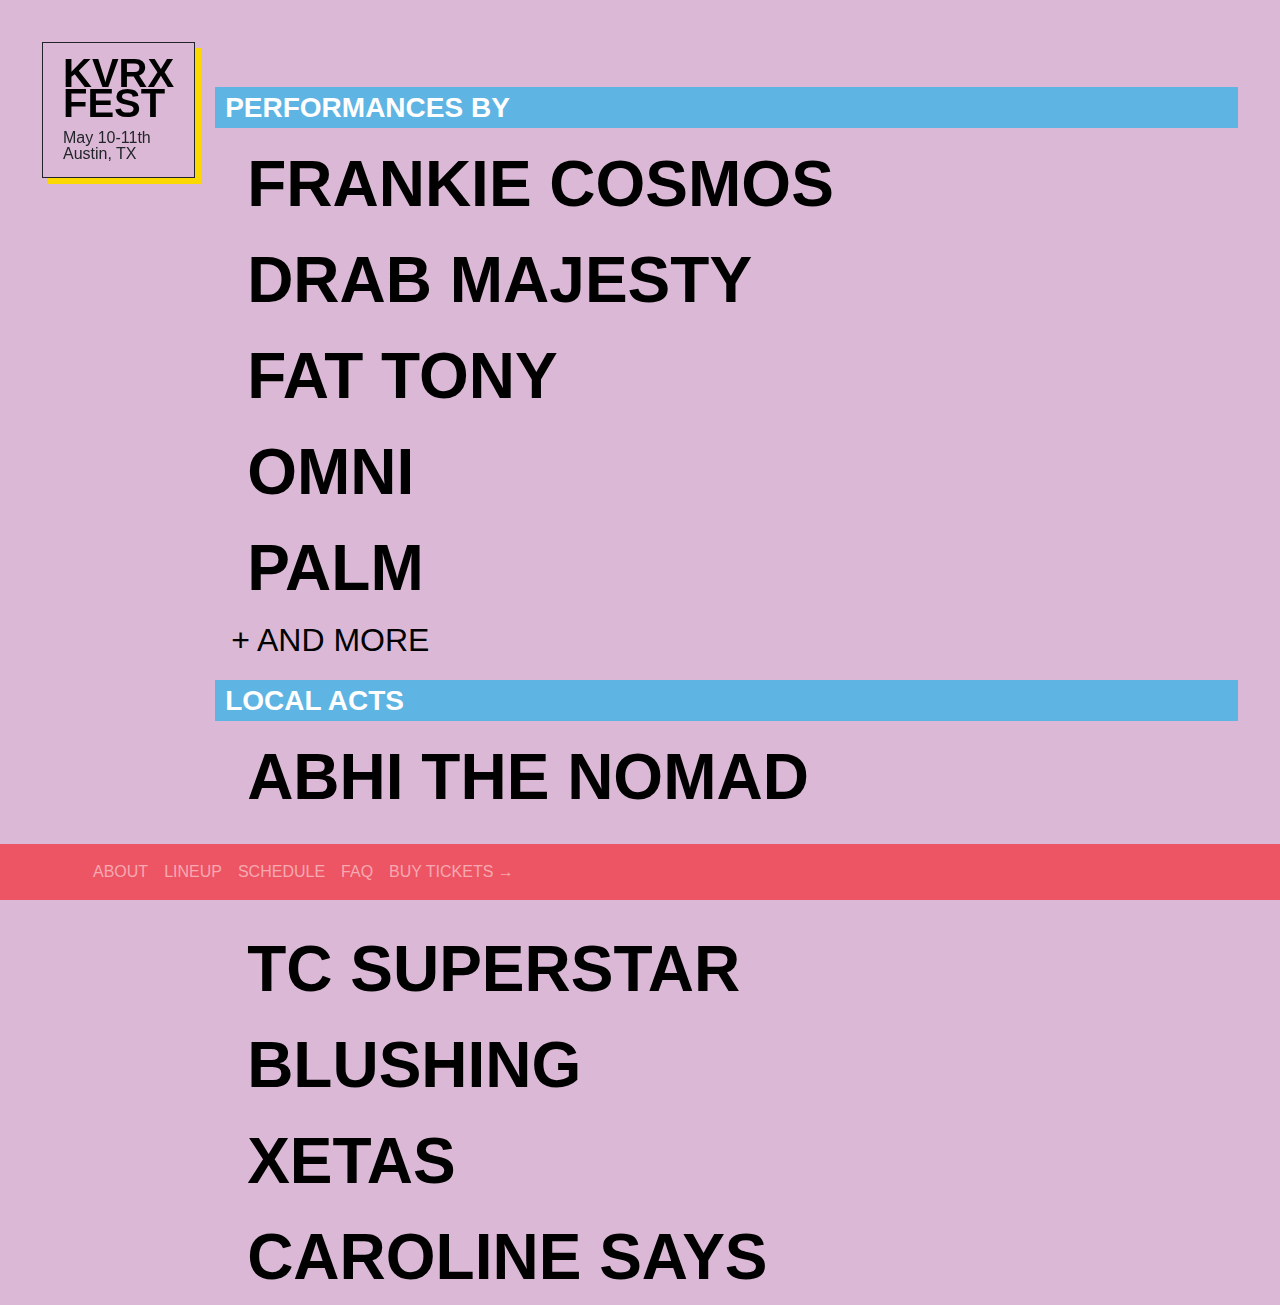
<file: index.html>
<!DOCTYPE html>
<html lang="en">

  <head>

    <meta charset="utf-8">
    <meta name="viewport" content="width=device-width, initial-scale=1, shrink-to-fit=no">
    <meta name="description" content="">
    <meta name="author" content="">

    <title>KVRX Fest</title>

    <!-- Bootstrap core CSS -->
    <link href="vendor/bootstrap/css/bootstrap.min.css" rel="stylesheet">

    <!-- Custom styles for this template -->
    <link href="css/the-big-picture.css" rel="stylesheet">

  </head>

  <body>

    <!-- Navigation -->
    <nav class="navbar navbar-expand-lg navbar-dark fixed-bottom" style="background-color: #ED5464;">
      <div class="container">
        <button class="navbar-toggler" type="button" data-toggle="collapse" data-target="#navbarResponsive" aria-controls="navbarResponsive" aria-expanded="false" aria-label="Toggle navigation">
          <span class="navbar-toggler-icon"></span>
        </button>
        <div class="collapse navbar-collapse" id="navbarResponsive">
          <ul class="navbar-nav mr-auto">
            <li class="nav-item">
              <a class="nav-link" href="about.html">ABOUT</a>
            </li>
            <li class="nav-item">
              <a class="nav-link" href="lineup.html">LINEUP</a>
            </li>
            <li class="nav-item">
              <a class="nav-link" href="schedule.html">SCHEDULE</a>
            </li>
            <li class="nav-item">
              <a class="nav-link" href="FAQ.html">FAQ</a>
            </li>
            <li class="nav-item">
              <a class="nav-link" href="/FAQ">BUY TICKETS →</a>
            </li>
          </ul>
        </div>
      </div>
    </nav>

    <!-- Page Content -->
  <!--  <section>
      <div class="container">
        <div class="row">
          <div class="col-lg-6">
            <h1 class="mt-5">The Big Picture</h1>
            <p>Lorem ipsum dolor sit amet, consectetur adipisicing elit. Deserunt voluptates rerum eveniet sapiente repellat esse, doloremque quod recusandae deleniti nostrum assumenda vel beatae sed aut modi nesciunt porro quisquam voluptatem.</p>
          </div>
        </div>
      </div>
    </section> -->
    <style>   

 .wrapper {
  display: flex;  
  flex-flow: row wrap;
  font-weight: bold;
  text-align: left;
  padding-bottom: 65px;
}

.wrapper > * {
  padding: 10px;
  flex: 1 100%;
}

.left {
  text-align: left;
  position: sticky;
  position: -webkit-sticky; /* Safari */
  top: 0;
}

.right {
  height: 95vh;
  margin-top: 5vh;
}

@media all and (min-width: 600px) {
  .aside { flex: 1 0 0; }
}

@media all and (min-width: 800px) {
  .main    { flex: 3 0px; }
  .left { order: 1;
  flex: 0 0 5em; } 
  .right { order: 3; }
}

body {
  background-color: #DBB9D6;
  background-image: url("http://i68.tinypic.com/23kfdag.png");
  background-repeat: no-repeat;
  background-attachment: fixed;
  padding: 2em; 
  padding-bottom: 65px; 
}

@media only screen and (max-width: 800px) {
    #disappear {
        display: none;
    }
}

p.b {
  font-size: 1em;
  font-color: #000;
  line-height: 1em;
  font-weight: 400;
  margin-bottom: 0em;
  font-family: 'Helvetica Neue LT Pro','Helvetica Neue',Arial,sans-serif;
}



h1 { 
    display: block;
    font-family: "Helvetica Neue LT Pro","Helvetica Neue",Arial,sans-serif
    font-size: 2em;
    line-height:.756;
    color:black;
    text-align: left;
    margin-top: 0em;
    margin-bottom: 0.3em;
    margin-left: 0;
    margin-right: 0;
    font-weight: bold;
}

h2 { 
    display: block;
    font-family: "Helvetica Neue LT Pro","Helvetica Neue",Arial,sans-serif
    font-size: 2em;
    font-weight:bold;
    line-height:.85;
    color:black;
    background-color:white;
    text-align: left;
    position: sticky;
 	position: -webkit-sticky; /* Safari */
 	top: 30px;
    padding-bottom: 30px;
}

h3 { 
    display: block;
    font-family: "Helvetica Neue LT Pro","Helvetica Neue",Arial,sans-serif
    font-size: 1.7em;
    font-weight:bold;
    line-height:.756;
    color:white;
    background-color:#5EB4E3;
    text-align: left;
 	top: 30px;
    padding-bottom: 10px;
    padding-top: 10px;
    padding-left: 10px;
}

#kvrxfest {
  border: 1px solid;
  background-color: #DBB9D6;
  padding: 15px 20px 15px 20px;
  box-shadow: 6px 6px #FAD800;
}
    </style>
    
  <div class="wrapper">
 
  <div class="left">
  <div id="kvrxfest">
    <a href="index.html"><h1>KVRX FEST</h1></a>
   <div id="disappear"><p class="b">May 10-11th<br>
    Austin, TX  </p></div>
  </div>
  </div>
  
 <style>

a.artist { 
	color: black; 
	font-size: 4em; 
	text-decoration: none; 
	align: left; 
	text-transform: uppercase;
	margin-left: .5em;
	font-family: 'Helvetica Neue LT Pro','Helvetica Neue',Arial,sans-serif
}

a.more {
  color: black; 
	font-size: 2em; 
	text-decoration: none; 
	font-weight: 150;
	align: left; 
	margin-left: .5em;
	font-family: 'Helvetica Neue LT Pro','Helvetica Neue',Arial,sans-serif
	line-height: 50px; 
}

a:hover { 
	color: #ED5464; 
	text-decoration: none; 
}

 </style>

  <aside class="aside right";>
  <h3>PERFORMANCES BY</h3>
  <a href="lineup.html" class="artist">Frankie Cosmos</a><br>
  <a href="lineup.html" class="artist">Drab Majesty</a><br>
  <a href="lineup.html" class="artist">Fat Tony</a><br>
  <a href="lineup.html" class="artist">Omni</a><br>
  <a href="lineup.html" class="artist">Palm</a><br>
  <a href="lineup.html" class="more">+ AND MORE</p><p>
  <h3>LOCAL ACTS</h3> 
  <a href="lineup.html" class="artist">Abhi the Nomad</a><br>
  <a href="lineup.html" class="artist">Why Bonnie</a><br>
  <a href="lineup.html" class="artist">TC Superstar</a><br>
  <a href="lineup.html" class="artist">Blushing</a><br>
  <a href="lineup.html" class="artist">Xetas</a><br>
  <a href="lineup.html" class="artist">Caroline Says</a><br>
  
  </aside>
  </div>
    
    
    <!-- Bootstrap core JavaScript -->
    <script src="vendor/jquery/jquery.min.js"></script>
    <script src="vendor/bootstrap/js/bootstrap.bundle.min.js"></script>

  </body>

</html>
</file>
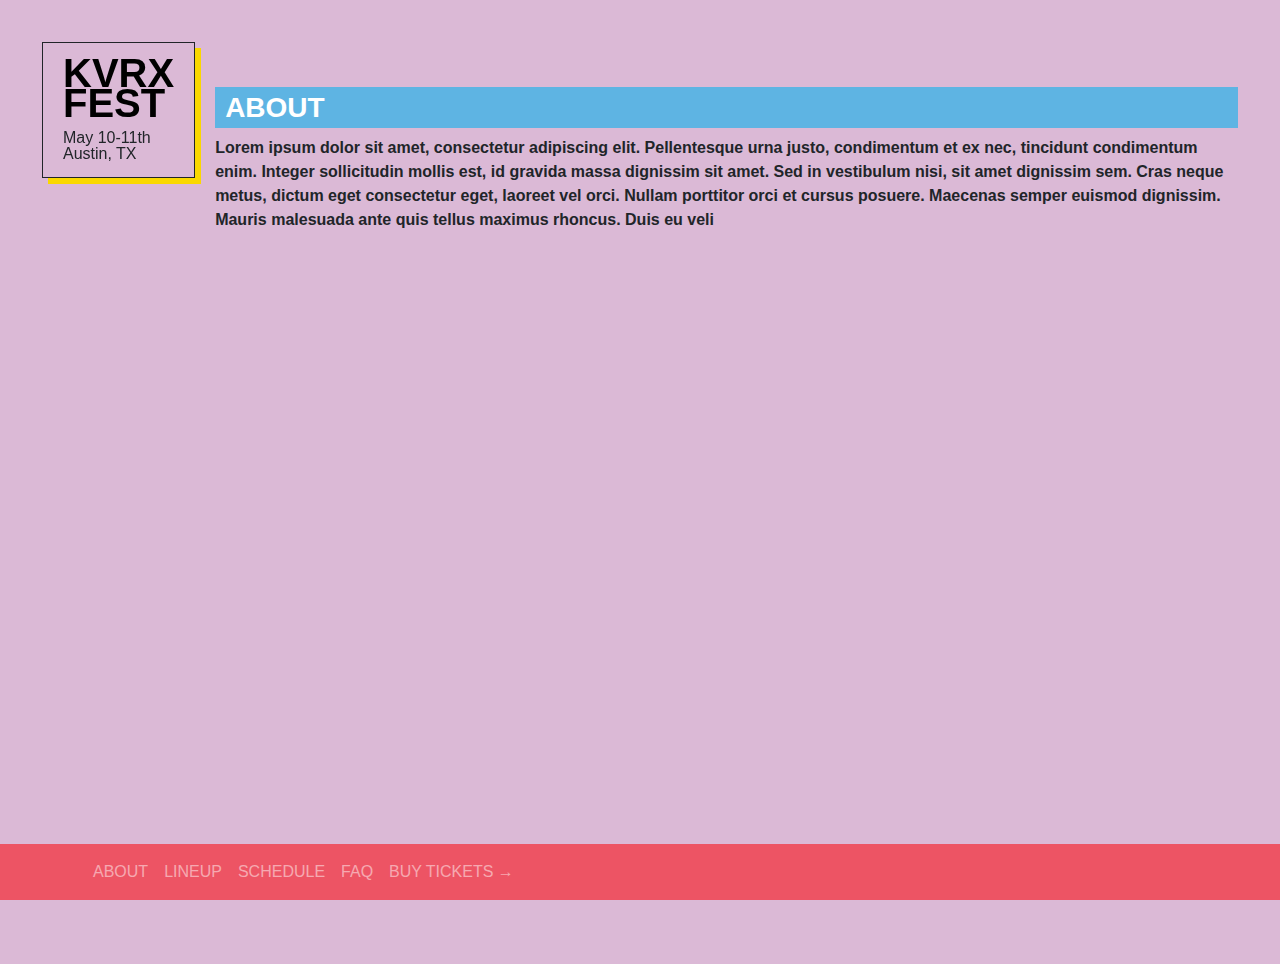
<file: about.html>
<!DOCTYPE html>
<html lang="en">

  <head>

    <meta charset="utf-8">
    <meta name="viewport" content="width=device-width, initial-scale=1, shrink-to-fit=no">
    <meta name="description" content="">
    <meta name="author" content="">

    <title>KVRX Fest</title>

    <!-- Bootstrap core CSS -->
    <link href="vendor/bootstrap/css/bootstrap.min.css" rel="stylesheet">

    <!-- Custom styles for this template -->
    <link href="css/the-big-picture.css" rel="stylesheet">

  </head>

  <body>

    <!-- Navigation -->
    <nav class="navbar navbar-expand-lg navbar-dark fixed-bottom" style="background-color: #ED5464;">
      <div class="container">
        <button class="navbar-toggler" type="button" data-toggle="collapse" data-target="#navbarResponsive" aria-controls="navbarResponsive" aria-expanded="false" aria-label="Toggle navigation">
          <span class="navbar-toggler-icon"></span>
        </button>
        <div class="collapse navbar-collapse" id="navbarResponsive">
          <ul class="navbar-nav mr-auto">
            <li class="nav-item">
              <a class="nav-link" href="about.html">ABOUT</a>
            </li>
            <li class="nav-item">
              <a class="nav-link" href="lineup.html">LINEUP</a>
            </li>
            <li class="nav-item">
              <a class="nav-link" href="schedule.html">SCHEDULE</a>
            </li>
            <li class="nav-item">
              <a class="nav-link" href="FAQ.html">FAQ</a>
            </li>
            <li class="nav-item">
              <a class="nav-link" href="/FAQ">BUY TICKETS →</a>
            </li>
          </ul>
        </div>
      </div>
    </nav>

    <!-- Page Content -->
  <!--  <section>
      <div class="container">
        <div class="row">
          <div class="col-lg-6">
            <h1 class="mt-5">The Big Picture</h1>
            <p>Lorem ipsum dolor sit amet, consectetur adipisicing elit. Deserunt voluptates rerum eveniet sapiente repellat esse, doloremque quod recusandae deleniti nostrum assumenda vel beatae sed aut modi nesciunt porro quisquam voluptatem.</p>
          </div>
        </div>
      </div>
    </section> -->
    <style>   

 .wrapper {
  display: flex;  
  flex-flow: row wrap;
  font-weight: bold;
  text-align: left;
}

.wrapper > * {
  padding: 10px;
  flex: 1 100%;
}

.left {
  text-align: left;
  position: sticky;
  position: -webkit-sticky; /* Safari */
  top: 0;
}

.right {
  height: 95vh;
  margin-top: 5vh;
}

@media all and (min-width: 600px) {
  .aside { flex: 1 0 0; }
}

@media all and (min-width: 800px) {
  .main    { flex: 3 0px; }
  .left { order: 1;
  flex: 0 0 5em; } 
  .right { order: 3; }
}

body {
  background-color: #DBB9D6;
  background-image: url("http://i68.tinypic.com/23kfdag.png");
  background-repeat: no-repeat;
  background-attachment: fixed;
  padding: 2em; 
}

@media only screen and (max-width: 800px) {
    #disappear {
        display: none;
    }
}
  
p.a {
  color: black; 
	font-size: 2em; 
	text-decoration: none; 
	font-weight: 150;
	align: left; 
	margin-left: .5em;
	font-family: 'Helvetica Neue LT Pro','Helvetica Neue',Arial,sans-serif
	line-height: 50px; 
}

p.b {
  font-size: 1em;
  font-color: #000;
  line-height: 1em;
  font-weight: 400;
  margin-bottom: 0em;
  font-family: 'Helvetica Neue LT Pro','Helvetica Neue',Arial,sans-serif;
}


h1 { 
    display: block;
    font-family: "Helvetica Neue LT Pro","Helvetica Neue",Arial,sans-serif
    font-size: 2em;
    line-height:.756;
    color:black;
    text-align: left;
    margin-top: 0em;
    margin-bottom: 0.3em;
    margin-left: 0;
    margin-right: 0;
    font-weight: bold;
}

h2 { 
    display: block;
    font-family: "Helvetica Neue LT Pro","Helvetica Neue",Arial,sans-serif
    font-size: 2em;
    font-weight:bold;
    line-height:.85;
    color:black;
    background-color:white;
    text-align: left;
    position: sticky;
 	position: -webkit-sticky; /* Safari */
 	top: 30px;
    padding-bottom: 30px;
}

h3 { 
    display: block;
    font-family: "Helvetica Neue LT Pro","Helvetica Neue",Arial,sans-serif
    font-size: 1.7em;
    font-weight:bold;
    line-height:.756;
    color:white;
    background-color:#5EB4E3;
    text-align: left;
 	top: 30px;
    padding-bottom: 10px;
    padding-top: 10px;
    padding-left: 10px;
}

#kvrxfest {
  border: 1px solid;
  background-color: #DBB9D6;
  padding: 15px 20px 15px 20px;
  box-shadow: 6px 6px #FAD800;
}
    </style>
    
  <div class="wrapper">
 
  <div class="left">
  <div id="kvrxfest">
  <a href="index.html"><h1>KVRX FEST</h1></a>
  <div id="disappear"><p class="b">May 10-11th<br>
    Austin, TX  </p></div>
  </div>
  </div>
  
 <style>

a.artist { 
	color: black; 
	font-size: 4em; 
	text-decoration: none; 
	align: left; 
	margin-left: .5em;
	font-family: 'Helvetica Neue LT Pro','Helvetica Neue',Arial,sans-serif
}

a:hover { 
	color: #ED5464; 
	text-decoration: none; 
}
 </style>

  <aside class="aside right";>
  <h3>ABOUT</h3>
Lorem ipsum dolor sit amet, consectetur adipiscing elit. Pellentesque urna justo, condimentum et ex nec, tincidunt condimentum enim. Integer sollicitudin mollis est, id gravida massa dignissim sit amet. Sed in vestibulum nisi, sit amet dignissim sem. Cras neque metus, dictum eget consectetur eget, laoreet vel orci. Nullam porttitor orci et cursus posuere. Maecenas semper euismod dignissim. Mauris malesuada ante quis tellus maximus rhoncus. Duis eu veli
  
  </aside>
  </div>
    
    
    <!-- Bootstrap core JavaScript -->
    <script src="vendor/jquery/jquery.min.js"></script>
    <script src="vendor/bootstrap/js/bootstrap.bundle.min.js"></script>

  </body>

</html>
</file>
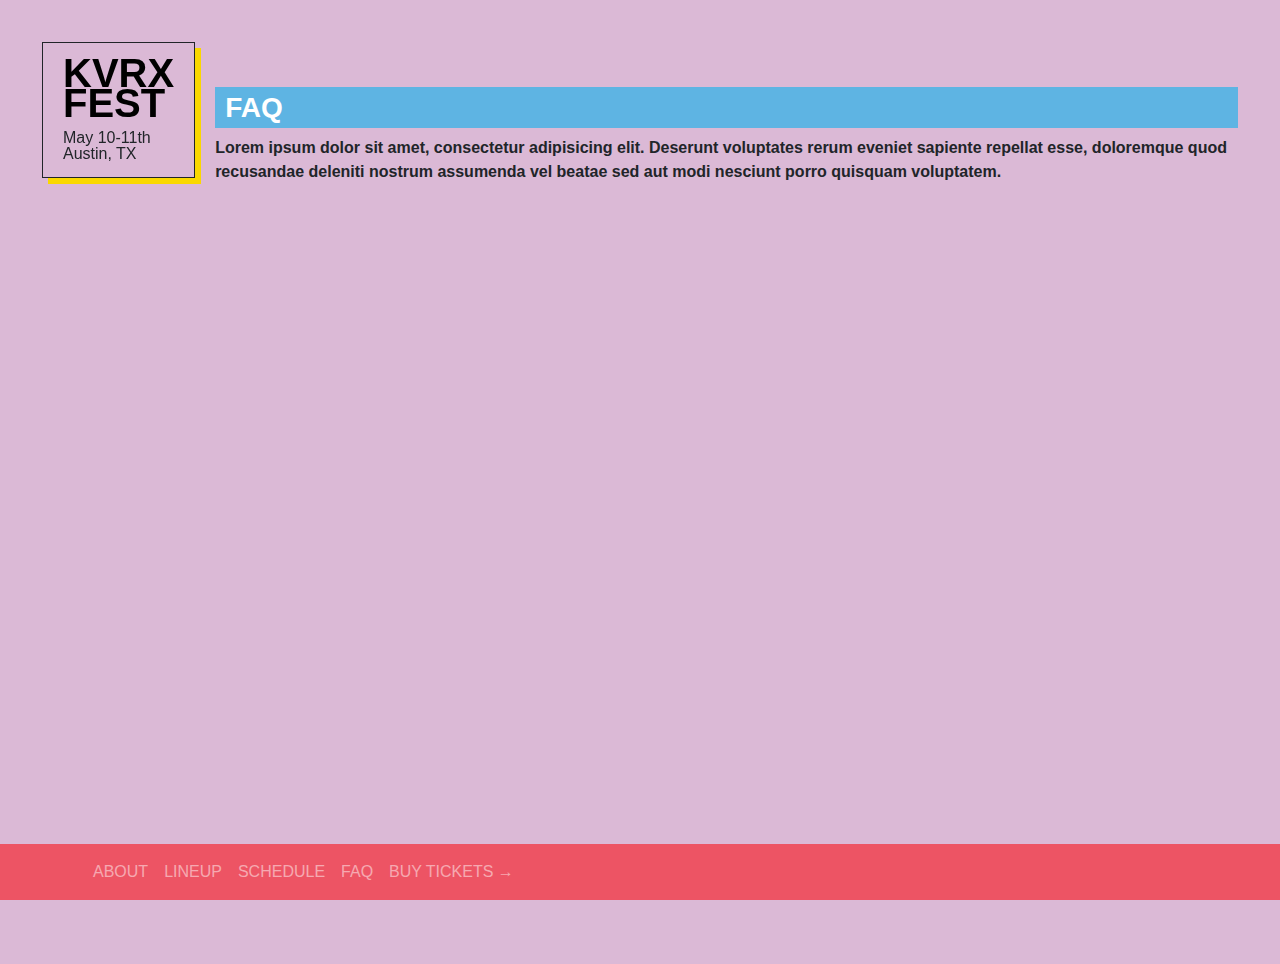
<file: faq.html>
<!DOCTYPE html>
<html lang="en">

  <head>

    <meta charset="utf-8">
    <meta name="viewport" content="width=device-width, initial-scale=1, shrink-to-fit=no">
    <meta name="description" content="">
    <meta name="author" content="">

    <title>KVRX Fest</title>

    <!-- Bootstrap core CSS -->
    <link href="vendor/bootstrap/css/bootstrap.min.css" rel="stylesheet">

    <!-- Custom styles for this template -->
    <link href="css/the-big-picture.css" rel="stylesheet">

  </head>

  <body>


    <!-- Navigation -->
    <nav class="navbar navbar-expand-lg navbar-dark fixed-bottom" style="background-color: #ED5464;">
      <div class="container">
        <button class="navbar-toggler" type="button" data-toggle="collapse" data-target="#navbarResponsive" aria-controls="navbarResponsive" aria-expanded="false" aria-label="Toggle navigation">
          <span class="navbar-toggler-icon"></span>
        </button>
        <div class="collapse navbar-collapse" id="navbarResponsive">
          <ul class="navbar-nav mr-auto">
            <li class="nav-item">
              <a class="nav-link" href="about.html">ABOUT</a>
            </li>
            <li class="nav-item">
              <a class="nav-link" href="lineup.html">LINEUP</a>
            </li>
            <li class="nav-item">
              <a class="nav-link" href="schedule.html">SCHEDULE</a>
            </li>
            <li class="nav-item">
              <a class="nav-link" href="FAQ.html">FAQ</a>
            </li>
            <li class="nav-item">
              <a class="nav-link" href="/FAQ">BUY TICKETS →</a>
            </li>
          </ul>
        </div>
      </div>
    </nav>

    <!-- Page Content -->
  <!--  <section>
      <div class="container">
        <div class="row">
          <div class="col-lg-6">
            <h1 class="mt-5">The Big Picture</h1>
            <p>Lorem ipsum dolor sit amet, consectetur adipisicing elit. Deserunt voluptates rerum eveniet sapiente repellat esse, doloremque quod recusandae deleniti nostrum assumenda vel beatae sed aut modi nesciunt porro quisquam voluptatem.</p>
          </div>
        </div>
      </div>
    </section> -->
    <style>   

 .wrapper {
  display: flex;  
  flex-flow: row wrap;
  font-weight: bold;
  text-align: left;
}

.wrapper > * {
  padding: 10px;
  flex: 1 100%;
}

.left {
  text-align: left;
  position: sticky;
  position: -webkit-sticky; /* Safari */
  top: 0;
}

.right {
  height: 95vh;
  margin-top: 5vh;
}

@media all and (min-width: 600px) {
  .aside { flex: 1 0 0; }
}

@media all and (min-width: 800px) {
  .main    { flex: 3 0px; }
  .left { order: 1;
  flex: 0 0 5em; } 
  .right { order: 3; }
}

body {
  background-color: #DBB9D6;
  background-image: url("http://i68.tinypic.com/23kfdag.png");
  background-repeat: no-repeat;
  background-attachment: fixed;
  padding: 2em; 
}

@media only screen and (max-width: 800px) {
    #disappear {
        display: none;
    }
}

p.a {
  color: black; 
	font-size: 2em; 
	text-decoration: none; 
	font-weight: 150;
	align: left; 
	margin-left: .5em;
	font-family: 'Helvetica Neue LT Pro','Helvetica Neue',Arial,sans-serif
	line-height: 50px; 
}

p.b {
  font-size: 1em;
  font-color: #000;
  line-height: 1em;
  font-weight: 400;
  margin-bottom: 0em;
  font-family: 'Helvetica Neue LT Pro','Helvetica Neue',Arial,sans-serif;
}



h1 { 
    display: block;
    font-family: "Helvetica Neue LT Pro","Helvetica Neue",Arial,sans-serif
    font-size: 2em;
    line-height:.756;
    color:black;
    text-align: left;
    margin-top: 0em;
    margin-bottom: 0.3em;
    margin-left: 0;
    margin-right: 0;
    font-weight: bold;
}

h2 { 
    display: block;
    font-family: "Helvetica Neue LT Pro","Helvetica Neue",Arial,sans-serif
    font-size: 2em;
    font-weight:bold;
    line-height:.85;
    color:black;
    background-color:white;
    text-align: left;
    position: sticky;
 	position: -webkit-sticky; /* Safari */
 	top: 30px;
    padding-bottom: 30px;
}

h3 { 
    display: block;
    font-family: "Helvetica Neue LT Pro","Helvetica Neue",Arial,sans-serif
    font-size: 1.7em;
    font-weight:bold;
    line-height:.756;
    color:white;
    background-color:#5EB4E3;
    text-align: left;
    position: sticky;
 	position: -webkit-sticky; /* Safari */
 	top: 30px;
    padding-bottom: 10px;
    padding-top: 10px;
    padding-left: 10px;
}

#kvrxfest {
  border: 1px solid;
  background-color: #DBB9D6;
  padding: 15px 20px 15px 20px;
  box-shadow: 6px 6px #FAD800;
}
    </style>
    
  <div class="wrapper">
 
  <div class="left">
  <div id="kvrxfest">
    <a href="index.html"><h1>KVRX FEST</h1></a>
    <div id="disappear"><p class="b">May 10-11th<br>
    Austin, TX  </p></div>
  </div>
  </div>
  
 <style>

a.artist { 
	color: black; 
	font-size: 4em; 
	text-decoration: none; 
	align: left; 
	margin-left: .5em;
	font-family: 'Helvetica Neue LT Pro','Helvetica Neue',Arial,sans-serif
}

a:hover { 
	color: #ED5464; 
	text-decoration: none; 
}
 </style>

  <aside class="aside right";>
  <h3>FAQ</h3>
              <p>Lorem ipsum dolor sit amet, consectetur adipisicing elit. Deserunt voluptates rerum eveniet sapiente repellat esse, doloremque quod recusandae deleniti nostrum assumenda vel beatae sed aut modi nesciunt porro quisquam voluptatem.</p>

  </aside>
  </div>
    
    
    <!-- Bootstrap core JavaScript -->
    <script src="vendor/jquery/jquery.min.js"></script>
    <script src="vendor/bootstrap/js/bootstrap.bundle.min.js"></script>

  </body>

</html>
</file>
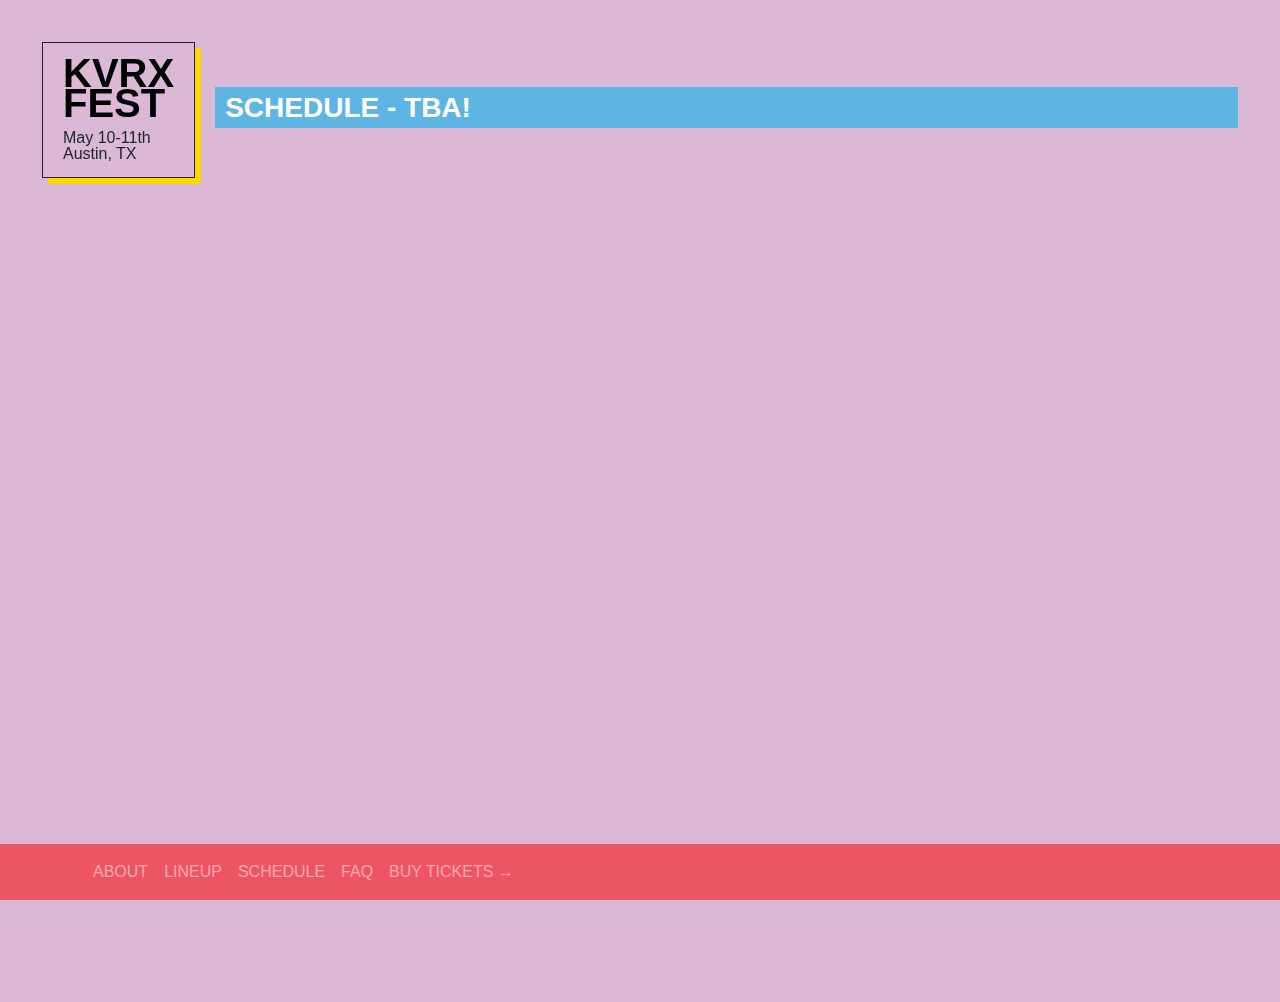
<file: schedule.html>
<!DOCTYPE html>
<html lang="en">

  <head>

    <meta charset="utf-8">
    <meta name="viewport" content="width=device-width, initial-scale=1, shrink-to-fit=no">
    <meta name="description" content="">
    <meta name="author" content="">

    <title>KVRX Fest</title>

    <!-- Bootstrap core CSS -->
    <link href="vendor/bootstrap/css/bootstrap.min.css" rel="stylesheet">

    <!-- Custom styles for this template -->
    <link href="css/the-big-picture.css" rel="stylesheet">

  </head>

  <body>

    <!-- Navigation -->
    <nav class="navbar navbar-expand-lg navbar-dark fixed-bottom" style="background-color: #ED5464;">
      <div class="container">
        <button class="navbar-toggler" type="button" data-toggle="collapse" data-target="#navbarResponsive" aria-controls="navbarResponsive" aria-expanded="false" aria-label="Toggle navigation">
          <span class="navbar-toggler-icon"></span>
        </button>
        <div class="collapse navbar-collapse" id="navbarResponsive">
          <ul class="navbar-nav mr-auto">
            <li class="nav-item">
              <a class="nav-link" href="about.html">ABOUT</a>
            </li>
            <li class="nav-item">
              <a class="nav-link" href="lineup.html">LINEUP</a>
            </li>
            <li class="nav-item">
              <a class="nav-link" href="schedule.html">SCHEDULE</a>
            </li>
            <li class="nav-item">
              <a class="nav-link" href="FAQ.html">FAQ</a>
            </li>
            <li class="nav-item">
              <a class="nav-link" href="/FAQ">BUY TICKETS →</a>
            </li>
          </ul>
        </div>
      </div>
    </nav>

    <!-- Page Content -->
  <!--  <section>
      <div class="container">
        <div class="row">
          <div class="col-lg-6">
            <h1 class="mt-5">The Big Picture</h1>
            <p>Lorem ipsum dolor sit amet, consectetur adipisicing elit. Deserunt voluptates rerum eveniet sapiente repellat esse, doloremque quod recusandae deleniti nostrum assumenda vel beatae sed aut modi nesciunt porro quisquam voluptatem.</p>
          </div>
        </div>
      </div>
    </section> -->
    <style>   
 .wrapper {
  display: flex;  
  flex-flow: row wrap;
  font-weight: bold;
  text-align: left;
}

.wrapper > * {
  padding: 10px;
  flex: 1 100%;
}

.left {
  text-align: left;
  position: sticky;
  position: -webkit-sticky; /* Safari */
  top: 0;
}

.right {
  height: 95vh;
  margin-top: 5vh;
}

@media all and (min-width: 600px) {
  .aside { flex: 1 0 0; }
}

@media all and (min-width: 800px) {
  .main    { flex: 3 0px; }
  .left { order: 1;
  flex: 0 0 5em; } 
  .right { order: 3; }
}

@media only screen and (max-width: 800px) {
    #disappear {
        display: none;
    }
}

body {
  background-color: #DBB9D6;
  background-image: url("http://i68.tinypic.com/23kfdag.png");
  background-repeat: no-repeat;
  background-attachment: fixed;
  padding: 2em; 
  padding-bottom: 70px;
}

p.a {
  color: black; 
	font-size: 2em; 
	text-decoration: none; 
	font-weight: 150;
	align: left; 
	margin-left: .5em;
	font-family: 'Helvetica Neue LT Pro','Helvetica Neue',Arial,sans-serif
	line-height: 50px; 
}

p.b {
  font-size: 1em;
  font-color: #000;
  line-height: 1em;
  font-weight: 400;
  margin-bottom: 0em;
  font-family: 'Helvetica Neue LT Pro','Helvetica Neue',Arial,sans-serif;
}



h1 { 
    display: block;
    font-family: "Helvetica Neue LT Pro","Helvetica Neue",Arial,sans-serif
    font-size: 2em;
    line-height:.756;
    color:black;
    text-align: left;
    margin-top: 0em;
    margin-bottom: 0.3em;
    margin-left: 0;
    margin-right: 0;
    font-weight: bold;
}

h2 { 
    display: block;
    font-family: "Helvetica Neue LT Pro","Helvetica Neue",Arial,sans-serif
    font-size: 2em;
    font-weight:bold;
    line-height:.85;
    color:black;
    background-color:white;
    text-align: left;
    position: sticky;
 	position: -webkit-sticky; /* Safari */
 	top: 30px;
    padding-bottom: 30px;
}

h3 { 
    display: block;
    font-family: "Helvetica Neue LT Pro","Helvetica Neue",Arial,sans-serif
    font-size: 1.7em;
    font-weight:bold;
    line-height:.756;
    color:white;
    background-color:#5EB4E3;
    text-align: left;
    position: sticky;
 	position: -webkit-sticky; /* Safari */
 	top: 30px;
    padding-bottom: 10px;
    padding-top: 10px;
    padding-left: 10px;
}

#kvrxfest {
  border: 1px solid;
  background-color: #DBB9D6;
  padding: 15px 20px 15px 20px;
  box-shadow: 6px 6px #FAD800;
}
    </style>
    
  <div class="wrapper">
 
  <div class="left">
  <div id="kvrxfest">
    <a href="index.html"><h1>KVRX FEST</h1></a>
   <div id="disappear"><p class="b">May 10-11th<br>
    Austin, TX  </p></div>
  </div>
  </div>
  
 <style>

a.artist { 
	color: black; 
	font-size: 4em; 
	text-decoration: none; 
	align: left; 
	margin-left: .5em;
	font-family: 'Helvetica Neue LT Pro','Helvetica Neue',Arial,sans-serif
}

a:hover { 
	color: #ED5464; 
	text-decoration: none; 
}
 </style>

  <aside class="aside right";>
  <h3>SCHEDULE - TBA!</h3>
  
  </aside>
  </div>
    
    
    <!-- Bootstrap core JavaScript -->
    <script src="vendor/jquery/jquery.min.js"></script>
    <script src="vendor/bootstrap/js/bootstrap.bundle.min.js"></script>

  </body>

</html>
</file>
<file: css/the-big-picture.css>
/*!
 * Start Bootstrap - The Big Picture (https://startbootstrap.com/template-overviews/the-big-picture)
 * Copyright 2013-2017 Start Bootstrap
 * Licensed under MIT (https://github.com/BlackrockDigital/startbootstrap-the-big-picture/blob/master/LICENSE)
 */

    <style>   

 .wrapper {
  display: flex;  
  flex-flow: row wrap;
  font-weight: bold;
  text-align: left;
}

.wrapper > * {
  padding: 10px;
  flex: 1 100%;
}

.left {
  text-align: left;
  position: sticky;
  position: -webkit-sticky; /* Safari */
  top: 0;
}

.right {
  height: 95vh;
  margin-top: 5vh;
}

@media all and (min-width: 600px) {
  .aside { flex: 1 0 0; }
}

@media all and (min-width: 800px) {
  .main    { flex: 3 0px; }
  .left { order: 1;
  flex: 0 0 5em; } 
  .right { order: 3; }
}

body {
  background-color: #DBB9D6;
  background-image: url("http://i68.tinypic.com/23kfdag.png");
  background-repeat: no-repeat;
  background-attachment: fixed;
  padding: 2em; 
}

@media only screen and (max-width: 800px) {
    #disappear {
        display: none;
    }
}
  
p.a {
  color: black; 
	font-size: 2em; 
	text-decoration: none; 
	font-weight: 150;
	align: left; 
	margin-left: .5em;
	font-family: 'Helvetica Neue LT Pro','Helvetica Neue',Arial,sans-serif
	line-height: 50px; 
}

p.b {
  font-size: 1em;
  font-color: #000;
  line-height: 1em;
  font-weight: 400;
  margin-bottom: 0em;
  font-family: 'Helvetica Neue LT Pro','Helvetica Neue',Arial,sans-serif;
}


h1 { 
    display: block;
    font-family: "Helvetica Neue LT Pro","Helvetica Neue",Arial,sans-serif
    font-size: 2em;
    line-height:.756;
    color:black;
    text-align: left;
    margin-top: 0em;
    margin-bottom: 0.3em;
    margin-left: 0;
    margin-right: 0;
    font-weight: bold;
}

h2 { 
    display: block;
    font-family: "Helvetica Neue LT Pro","Helvetica Neue",Arial,sans-serif
    font-size: 2em;
    font-weight:bold;
    line-height:.85;
    color:black;
    background-color:white;
    text-align: left;
    position: sticky;
 	position: -webkit-sticky; /* Safari */
 	top: 30px;
    padding-bottom: 30px;
}

h3 { 
    display: block;
    font-family: "Helvetica Neue LT Pro","Helvetica Neue",Arial,sans-serif
    font-size: 1.7em;
    font-weight:bold;
    line-height:.756;
    color:white;
    background-color:#5EB4E3;
    text-align: left;
 	top: 30px;
    padding-bottom: 10px;
    padding-top: 10px;
    padding-left: 10px;
}

#kvrxfest {
  border: 1px solid;
  background-color: #DBB9D6;
  padding: 15px 20px 15px 20px;
  box-shadow: 6px 6px #FAD800;
}
    </style>
    
  <div class="wrapper">
 
  <div class="left">
  <div id="kvrxfest">
  <a href="index.html"><h1>KVRX FEST</h1></a>
  <div id="disappear"><p class="b">May 10-11th<br>
    Austin, TX  </p></div>
  </div>
  </div>
  
 <style>

a.artist { 
	color: black; 
	font-size: 4em; 
	text-decoration: none; 
	align: left; 
	margin-left: .5em;
	font-family: 'Helvetica Neue LT Pro','Helvetica Neue',Arial,sans-serif
}

a:hover { 
	color: #ED5464; 
	text-decoration: none; 
}
 </style>
</file>
